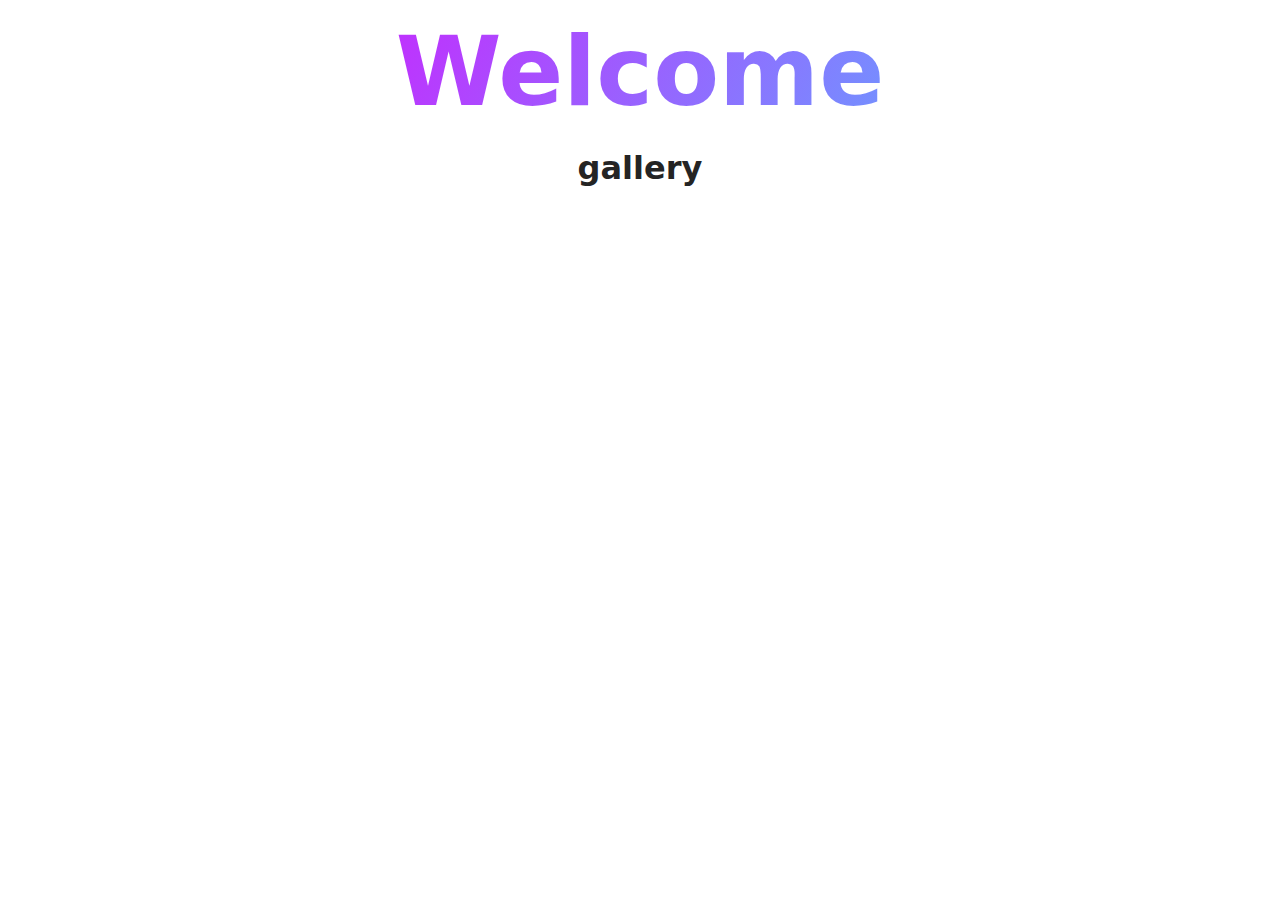
<file: src/1-gallery.html>
<!DOCTYPE html>
<html lang="en">
  <head>
    <meta charset="UTF-8" />
    <meta http-equiv="X-UA-Compatible" content="IE=edge" />
    <meta name="viewport" content="width=device-width, initial-scale=1.0" />
    <title>Page 2</title>
    <link rel="stylesheet" href="./css/styles.css" />
  </head>
  <body>
    <load
      src="./partials/header.html"
      icon-path="./img/sprite.svg#logo"
      highlight-act="active"
    />

    <main>
      <div class="container">
        <h1 class="main-title">
          <span class="main-title-gradient">Welcome</span> gallery
        </h1>
        <load src="./partials/back-link.html" />
      </div>
    </main>

    <load src="./partials/footer.html" />
    <script type="module" src="./js/1-gallery.js"></script>
  </body>
</html>
</file>
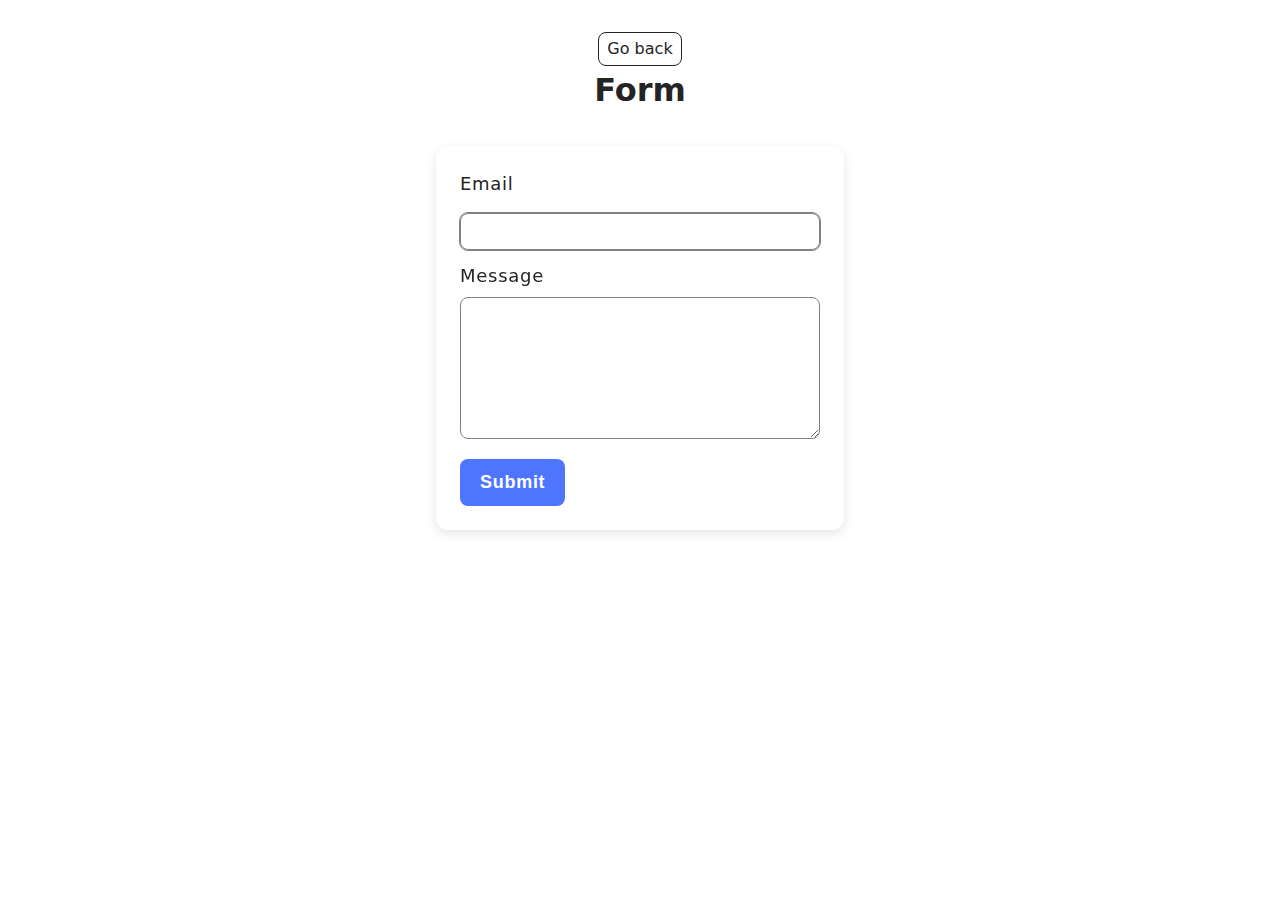
<file: src/2-form.html>
<!DOCTYPE html>
<html lang="en">

<head>
  <meta charset="UTF-8" />
  <meta http-equiv="X-UA-Compatible" content="IE=edge" />
  <meta name="viewport" content="width=device-width, initial-scale=1.0" />
  <title>Form</title>
  <link rel="icon" type="image/svg+xml" href="./img/logo.ico" />
  <link rel="stylesheet" href="./css/styles.css" />
 
</head>

<body>
  <main>
    <div class="container">
      <a class="back-link" href="./index.html">Go back</a>
      <h1 class="main-title">Form</h1>
<div class="form-wrapper">
      <form class="feedback-form" autocomplete="off">
        <label>
          Email
          <input type="email" name="email" autofocus />
        </label>
        <label>
          Message
          <textarea name="message" rows="8"></textarea>
        </label>
        <button type="submit">Submit</button>
      </form>
      </div>
    </div>
  </main>
  <script type="module" src="./js/2-form.js"></script>
</body>
</html>
</file>
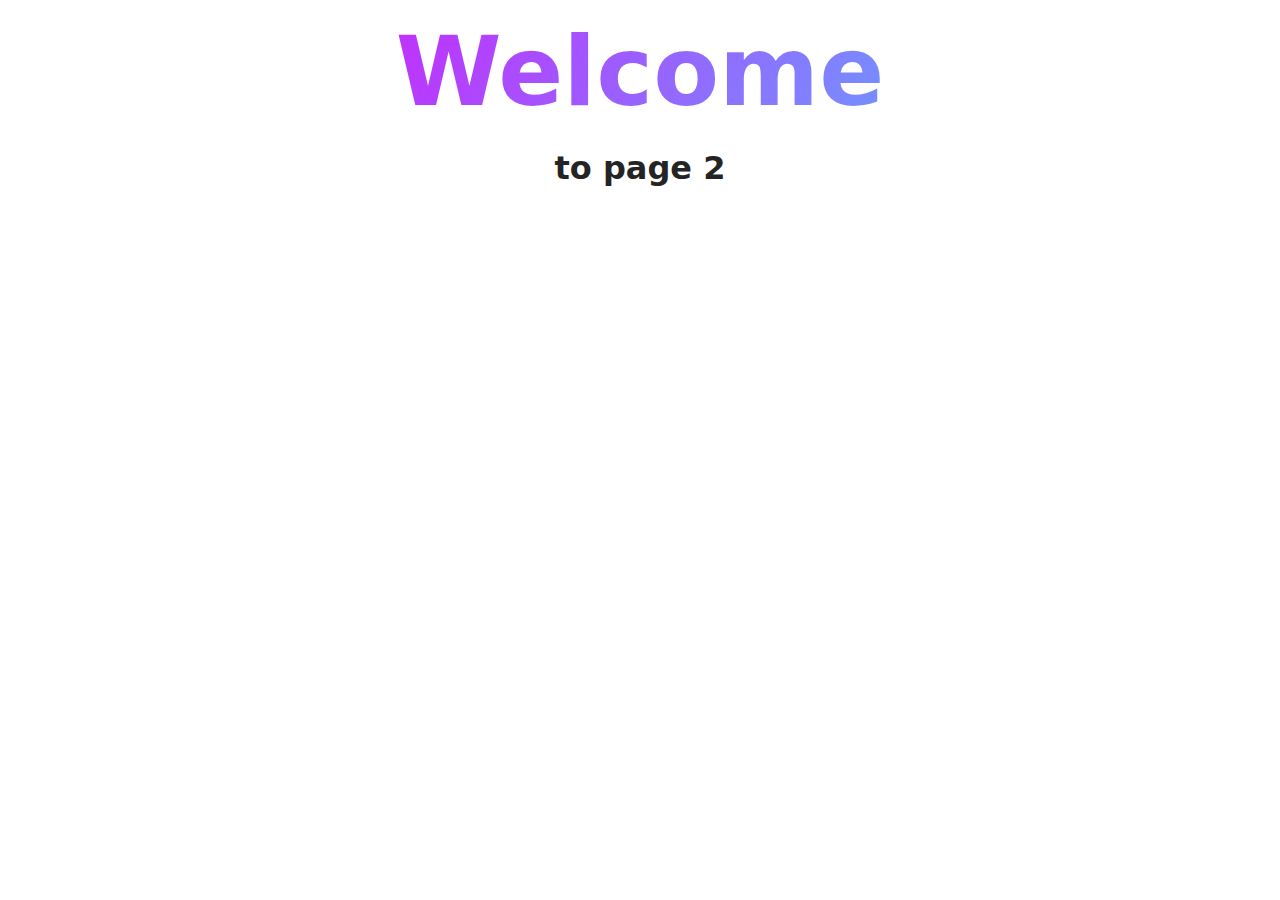
<file: src/page-2.html>
<!DOCTYPE html>
<html lang="en">
  <head>
    <meta charset="UTF-8" />
    <meta http-equiv="X-UA-Compatible" content="IE=edge" />
    <meta name="viewport" content="width=device-width, initial-scale=1.0" />
    <title>Page 2</title>
    <link rel="stylesheet" href="./css/styles.css" />
  </head>
  <body>
    <load
      src="./partials/header.html"
      icon-path="./img/sprite.svg#logo"
      highlight-act="active"
    />

    <main>
      <div class="container">
        <h1 class="main-title">
          <span class="main-title-gradient">Welcome</span> to page 2
        </h1>
        <load src="./partials/back-link.html" />
      </div>
    </main>

    <load src="./partials/footer.html" />
  </body>
</html>
</file>
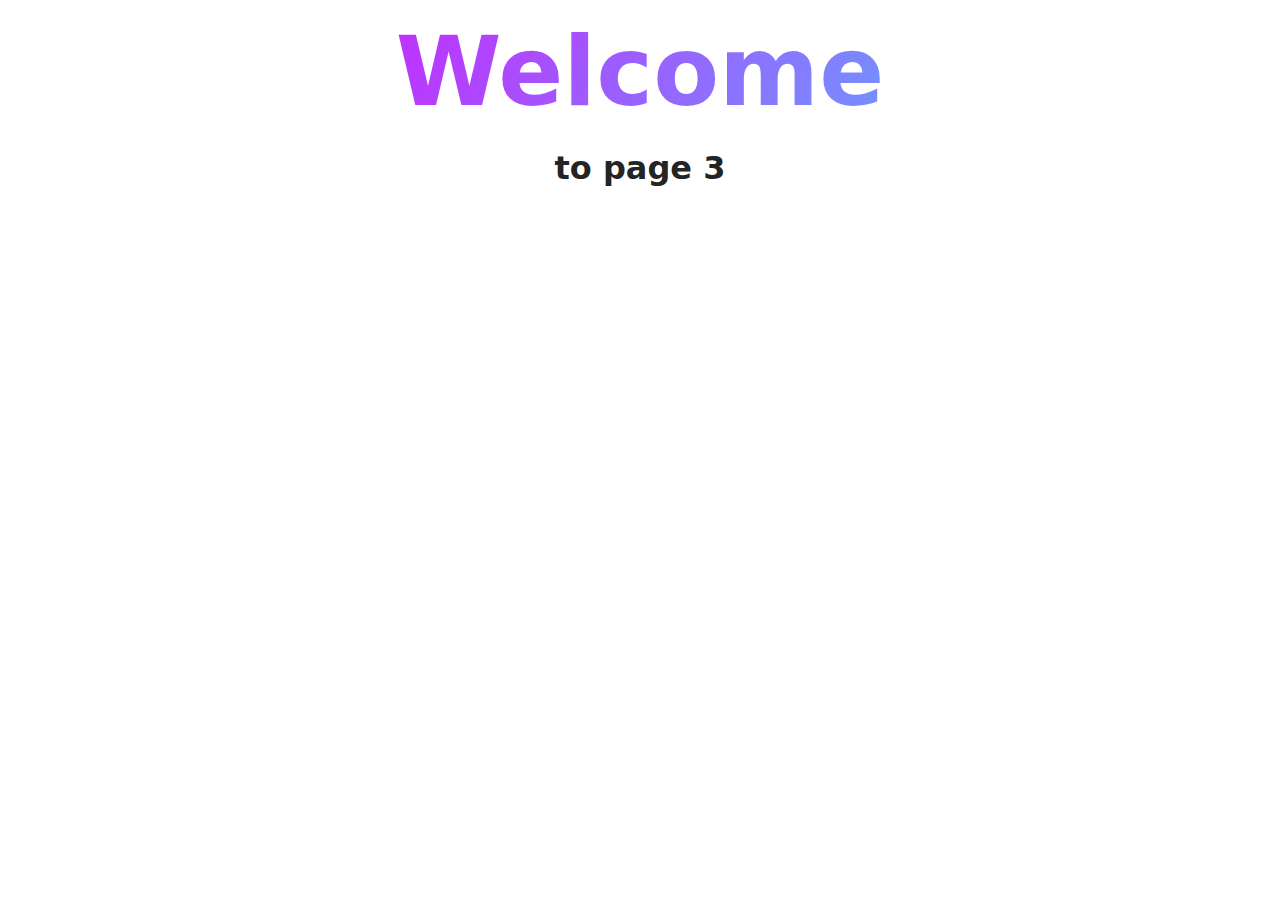
<file: src/page-3.html>
<!DOCTYPE html>
<html lang="en">
  <head>
    <meta charset="UTF-8" />
    <meta http-equiv="X-UA-Compatible" content="IE=edge" />
    <meta name="viewport" content="width=device-width, initial-scale=1.0" />
    <title>Page 3</title>
    <link rel="stylesheet" href="./css/styles.css" />
  </head>
  <body>
    <load
      src="./partials/header.html"
      icon-path="./img/sprite.svg#logo"
      highlight-curr="active"
    />

    <main>
      <div class="container">
        <h1 class="main-title">
          <span class="main-title-gradient">Welcome</span> to page 3
        </h1>
        <load src="./partials/back-link.html" />
      </div>
    </main>

    <load src="./partials/footer.html" />
  </body>
</html>
</file>
<file: src/css/styles.css>
/**
  |============================
  | include css partials with
  | default @import url()
  |============================
*/
/* Common styles */
@import url('./reset.css');
@import url('./base.css');
@import url('./container.css');
@import url('./animations.css');

/* Sections style */
@import url('./header.css');
@import url('./vite-promo.css');
@import url('./badges.css');
@import url('./back-link.css');
@import url('./footer.css');

/* gallery */
 .gallery {
  display: grid;
  grid-template-columns: 1fr;
  gap: 20px;
  list-style: none;
  padding: 0; 
  margin: 0 auto;

  @media screen and (min-width: 768px) {
    grid-template-columns: repeat(2, 1fr);
  }

  @media screen and (min-width: 1024px) {
    grid-template-columns: repeat(3, 1fr);
  }

  .gallery-link {
    display: flex;
    flex-direction: column;
    align-items: center;

    img {
      transition: var(--transition);
    }

    &:hover img {
      transform: scale(1.05);
    }
  }
    .gallery-item {
      box-shadow: 0 2px 8px rgba(0, 0, 0, 0.15);
      border-radius: 8px;
      overflow: hidden;
    }
        .gallery-image {
          width: 100%;
          height: auto;
          display: block;
        }

      }


/* form */
.form-wrapper {
  max-width: 360px;
  margin: 32px auto;
  padding: 24px;
  background-color: #fff;
  border-radius: 12px;
  box-shadow: 0 4px 12px rgba(0, 0, 0, 0.1);
}
input[type="text"],
input[type="email"],
textarea {
  border: 1px solid #808080;
  border-radius: 8px;
  letter-spacing: 0.04em;
  padding: 10px 14px;
  width: 360 px;
  transition: var(--transition);

  &:focus,
  &:focus-visible {
    outline: 1px solid #808080;
  }
}

label {
  display: flex;
  flex-direction: column;
  gap: 8px;
  letter-spacing: 0.04em;
  font-size: 18px;
}

button,
input[type="button"] {
  display: inline-block;
  border-radius: 8px;
  padding: 10px 20px;
  background-color: #4e75ff;
  border: none;
  font-size: 18px;
  font-weight: 600;
  line-height: 1.5;
  letter-spacing: 0.04em;
  color: #fff;
  cursor: pointer;
  transition: var(--transition);

  &:hover {
    background-color: #6c8cff;
  }
}

form {
  display: flex;
  flex-direction: column;
  gap: 12px;
  text-align: left;

  input,
  button {
    margin-top: 8px;
  }

  button {
    align-self: flex-start;
  }
}
</file>
